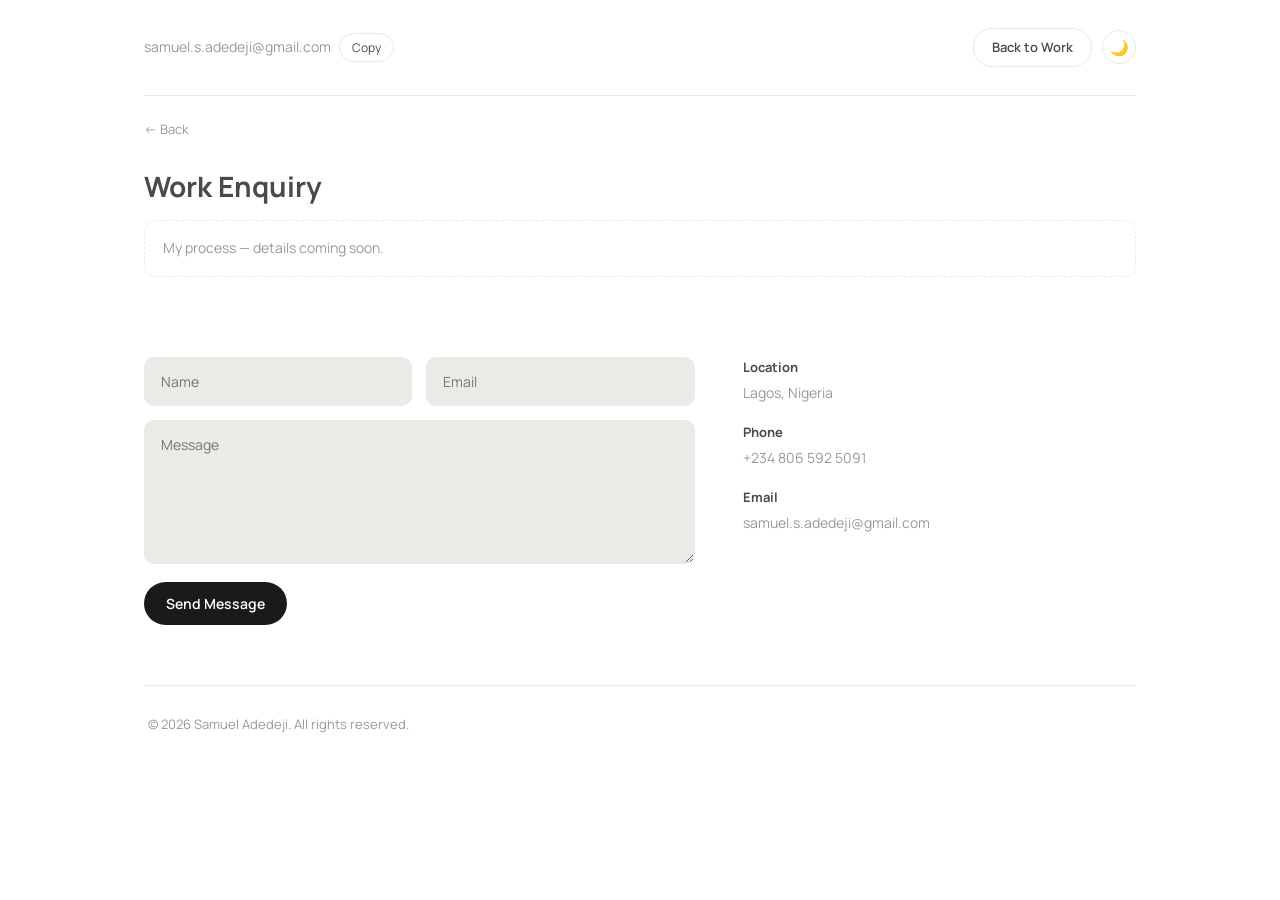
<file: enquiry.html>
<!DOCTYPE html>
<html lang="en">
<head>
<meta charset="UTF-8">
<meta name="viewport" content="width=device-width, initial-scale=1.0">
<title>Work Enquiry — Samuel Adedeji</title>
<link rel="icon" type="image/png" sizes="32x32" href="favicon-32.png">
<link rel="icon" type="image/png" sizes="16x16" href="favicon-16.png">
<link rel="apple-touch-icon" href="apple-touch-icon.png">
<link rel="shortcut icon" href="favicon.ico">
<link rel="preconnect" href="https://fonts.googleapis.com">
<link rel="preconnect" href="https://fonts.gstatic.com" crossorigin>
<link href="https://fonts.googleapis.com/css2?family=Manrope:wght@400;500;600;700;800&display=swap" rel="stylesheet">
<link rel="stylesheet" href="styles.css">
</head>
<body>

<div class="shell">

  <div class="topbar">
    <div class="email-group">
      <span id="topEmail"></span>
      <button class="copy-btn" onclick="copyEmail(this)">Copy</button>
    </div>
    <div class="topbar-right">
      <a class="enquiry-link" href="index.html">Back to Work</a>
      <button class="theme-toggle" id="themeToggle" onclick="toggleSiteTheme()" aria-label="Toggle dark mode">🌙</button>
    </div>
  </div>

  <div class="enquiry-page-header">
    <a class="back-link" href="index.html">← Back</a>
    <h1>Work Enquiry</h1>
    <p class="process-placeholder" id="processText"></p>
  </div>

  <div class="enquiry-grid">
    <form class="enquiry-form" id="enquiryForm" method="POST">
      <div class="form-row">
        <input type="text" name="name" placeholder="Name" required>
        <input type="email" name="email" placeholder="Email" required>
      </div>
      <textarea name="message" placeholder="Message" rows="6" required></textarea>
      <input type="hidden" name="_subject" value="New work enquiry from portfolio site">
      <input type="hidden" name="_captcha" value="false">
      <input type="hidden" name="_template" value="table">
      <button type="submit" class="cta-btn">Send Message</button>
    </form>
    <div class="enquiry-details" id="enquiryDetails"></div>
  </div>

  <div class="footer" id="footerContainer"></div>

</div>

<script>
  let emailAddress = 'samuel.s.adedeji@gmail.com';

  function applySiteTheme(theme) {
    document.body.classList.toggle('dark-mode', theme === 'dark');
    document.getElementById('themeToggle').textContent = theme === 'dark' ? '☀️' : '🌙';
  }
  function toggleSiteTheme() {
    const isDark = document.body.classList.contains('dark-mode');
    const next = isDark ? 'light' : 'dark';
    localStorage.setItem('site_theme', next);
    applySiteTheme(next);
  }
  applySiteTheme(localStorage.getItem('site_theme') || 'light');

  function copyEmail(btn) {
    navigator.clipboard.writeText(emailAddress).then(() => {
      const original = btn.textContent;
      btn.textContent = 'Copied';
      setTimeout(() => { btn.textContent = original; }, 1500);
    });
  }

  fetch('data.json')
    .then(res => res.json())
    .then(data => {
      const footer = data.footer || {};
      emailAddress = footer.email || emailAddress;

      document.getElementById('topEmail').textContent = emailAddress;
      document.getElementById('processText').textContent = data.enquiryProcess || 'My process — details coming soon.';
      document.getElementById('enquiryForm').setAttribute('action', `https://formsubmit.co/${emailAddress}`);

      document.getElementById('enquiryDetails').innerHTML = `
        <div><strong>Location</strong>${footer.location || ''}</div>
        <div><strong>Phone</strong>${footer.phone || ''}</div>
        <div><strong>Email</strong>${emailAddress}</div>
      `;
      document.getElementById('footerContainer').innerHTML = `<span>${footer.copyright || ''}</span>`;
    })
    .catch(() => {
      document.getElementById('topEmail').textContent = emailAddress;
      document.getElementById('processText').textContent = 'My process — details coming soon.';
      document.getElementById('enquiryForm').setAttribute('action', `https://formsubmit.co/${emailAddress}`);
    });
</script>

</body>
</html>
</file>
<file: styles.css>
:root{
  --paper:#FFFFFF;
  --text:#4B4A47;
  --muted:#9B9994;
  --line:#EAEAE7;
  --dark:#1A1A1A;
  --max:1120px;
}
body.dark-mode{
  --paper:#131211;
  --text:#F1EFEA;
  --muted:#8C8A85;
  --line:#2C2A26;
  --dark:#E8213C;
}
body.dark-mode .cta-btn{color:#F1EFEA;}
body.dark-mode .cta-btn:hover{opacity:0.88;}
body{transition:background 0.2s ease, color 0.2s ease;}
*{box-sizing:border-box;}
body{
  margin:0;
  background:var(--paper);
  color:var(--text);
  font-family:'Manrope', sans-serif;
  font-size:16px;
  line-height:1.6;
}
a{color:inherit; text-decoration:none;}
img{display:block; max-width:100%;}
button{font-family:inherit;}

.shell{max-width:var(--max); margin:0 auto; padding:0 64px;}

/* TOP BAR */
.topbar{
  display:flex;
  justify-content:space-between;
  align-items:center;
  padding:28px 0;
  font-size:14px;
  border-bottom:1px solid var(--line);
  margin-bottom:8px;
  flex-wrap:nowrap;
  gap:12px;
}
.topbar .email-group{display:flex; align-items:center; gap:8px;}
.topbar .email-group span{color:var(--muted);}
.copy-btn{
  border:1px solid var(--line);
  background:var(--paper);
  border-radius:999px;
  padding:5px 12px;
  font-size:12px;
  cursor:pointer;
  color:var(--text);
}
.copy-btn:hover{background:var(--line);}
.enquiry-link{
  display:inline-block;
  border:1px solid var(--line);
  border-radius:999px;
  padding:8px 18px;
  font-size:13px;
  font-weight:600;
  cursor:pointer;
  background:none;
  color:var(--text);
}
.enquiry-link:hover{background:var(--line);}

/* FUN INTERACTIONS */
.cta-btn, .btn-secondary{transition:transform 0.15s ease, opacity 0.15s ease;}

.hero-title .typing-cursor{
  display:inline-block;
  width:2px;
  background:var(--text);
  margin-left:2px;
  animation:blink 0.9s step-end infinite;
}
@keyframes blink{50%{opacity:0;}}

.smc-thumb, .identity-cover{
  transform-style:preserve-3d;
  perspective:600px;
  will-change:transform;
}
.smc-thumb img, .identity-cover img{transition:transform 0.1s ease;}

@media (prefers-reduced-motion: reduce){
  .cta-btn, .btn-secondary, .smc-thumb, .identity-cover{transition:none !important;}
}

/* ROTATING SA BADGE */
.sa-badge{
  position:fixed;
  bottom:28px;
  right:28px;
  width:100px;
  height:100px;
  z-index:60;
  cursor:pointer;
  color:var(--text);
  transition:transform 0.25s ease;
}
.sa-badge:hover{transform:scale(1.08);}
.sa-badge-ring{
  width:100%;
  height:100%;
  animation:sa-spin 14s linear infinite;
}
.sa-badge-ring text{fill:currentColor; font-family:'Manrope', sans-serif;}
.sa-badge-center{
  position:absolute;
  inset:0;
  display:flex;
  align-items:center;
  justify-content:center;
  font-weight:800;
  font-size:30px;
  letter-spacing:-0.03em;
}
.sa-badge-dot{color:#E8213C;}
.sa-badge-img{
  width:100%;
  height:100%;
  border-radius:50%;
  object-fit:cover;
  display:block;
  animation:sa-spin 14s linear infinite;
}
@media (prefers-reduced-motion: reduce){
  .sa-badge-img{animation:none;}
}
@keyframes sa-spin{ from{transform:rotate(0deg);} to{transform:rotate(360deg);} }
@media (prefers-reduced-motion: reduce){
  .sa-badge-ring{animation:none;}
}
@media (max-width:640px){
  .sa-badge{width:72px; height:72px; bottom:18px; right:18px;}
  .sa-badge-center{font-size:22px;}
}
.theme-toggle{
  border:1px solid var(--line);
  background:none;
  color:var(--text);
  border-radius:999px;
  width:34px;
  height:34px;
  font-size:15px;
  cursor:pointer;
  display:flex;
  align-items:center;
  justify-content:center;
  flex:0 0 auto;
}
.theme-toggle:hover{background:var(--line);}
.topbar-right{display:flex; align-items:center; gap:10px;}

/* LAYOUT */
.layout{
  display:grid;
  grid-template-columns: 250px minmax(0, 1fr);
  gap:48px;
  align-items:start;
  padding-bottom:80px;
  padding-top:36px;
}
.profile{
  position:sticky;
  top:32px;
  padding-right:32px;
}
.profile::after{
  content:"";
  position:absolute;
  top:0;
  right:0;
  bottom:0;
  width:1px;
  background:linear-gradient(to bottom, transparent, var(--line) 15%, var(--line) 85%, transparent);
}
.avatar{
  width:88px;
  height:88px;
  border-radius:50%;
  background:var(--line);
  display:flex;
  align-items:center;
  justify-content:center;
  font-size:12px;
  cursor:pointer;
  color:var(--muted);
  overflow:hidden;
  margin-bottom:20px;
  border:1px solid var(--line);
}
.avatar img{width:100%; height:100%; object-fit:cover; filter:grayscale(100%);}
.profile h1{font-size:19px; font-weight:700; margin:0 0 6px; color:var(--text);}
.profile .role{font-size:14px; color:var(--muted); margin:0 0 22px;}
.bio-quote{font-size:14.5px; font-weight:700; color:var(--text); line-height:1.5; margin:0 0 20px;}
.bio-body{font-size:13.5px; color:var(--muted); line-height:1.65; margin:0 0 16px;}
.social-row{display:flex; gap:14px; margin-top:22px;}
.social-row a{color:var(--muted); display:flex; align-items:center; justify-content:center;}
.social-row a:hover{color:var(--text);}
.social-row svg{width:15px; height:15px;}

.content{display:flex; flex-direction:column; gap:64px; min-width:0;}

/* SECTIONS (no box styling — plain, on the white page) */
.section{padding:0;}

/* HERO */
.hero-section{text-align:left; padding:20px 0 8px;}
.hero-title{
  font-family:'Playfair Display', Georgia, serif;
  font-weight:400;
  font-size:clamp(34px, 5vw, 54px);
  line-height:1.15;
  margin:0 0 20px;
  color:var(--text);
}
.hero-sub{
  font-size:19px;
  color:var(--muted);
  max-width:44ch;
  margin:0 0 32px;
  line-height:1.55;
}
.cta-btn{
  display:inline-flex;
  align-items:center;
  gap:8px;
  background:var(--dark);
  color:var(--paper);
  border:none;
  border-radius:999px;
  padding:12px 22px;
  font-size:14px;
  font-weight:600;
  cursor:pointer;
}
.cta-btn:hover{opacity:0.85;}

/* LOGO STRIP — auto-scrolling marquee */
.logos-row{
  padding:28px 0;
  border-top:1px solid var(--line);
  border-bottom:1px solid var(--line);
  overflow:hidden;
  -webkit-mask-image:linear-gradient(to right, transparent, #000 8%, #000 92%, transparent);
  mask-image:linear-gradient(to right, transparent, #000 8%, #000 92%, transparent);
}
.logos-track{
  display:flex;
  align-items:center;
  gap:56px;
  width:max-content;
  animation:scroll-logos 22s linear infinite;
}
.logos-row:hover .logos-track{animation-play-state:paused;}
@keyframes scroll-logos{
  from{transform:translateX(0);}
  to{transform:translateX(-50%);}
}
.logo-box{
  flex:0 0 auto;
  width:110px;
  height:30px;
  background:var(--line);
  border-radius:6px;
  opacity:0.7;
}
.logo-box.logo-img{
  width:auto;
  max-width:140px;
  height:32px;
  background:none;
  border-radius:0;
  opacity:0.8;
  object-fit:contain;
  filter:grayscale(100%);
}
@media (prefers-reduced-motion: reduce){
  .logos-track{animation:none;}
}

/* WORK */
.work-section h2{font-size:15px; font-weight:700; margin:0 0 8px; color:var(--text);}
.work-subheading{
  font-size:14px;
  font-weight:700;
  color:var(--text);
  margin:40px 0 24px;
  padding-top:32px;
  border-top:1px solid var(--line);
}
.work-subheading:first-of-type{border-top:none; padding-top:0; margin-top:24px;}

.brand-block{margin-bottom:36px;}
.brand-block h4{font-size:14.5px; font-weight:700; color:var(--text); margin:0 0 14px;}
.brand-header-text{font-size:13.5px; font-weight:700; color:var(--text); margin:-8px 0 4px;}
.brand-desc-text{font-size:13px; color:var(--muted); margin:0 0 14px; max-width:60ch;}

.smc-grid{
  display:grid;
  grid-template-columns:repeat(2, minmax(0, 240px));
  gap:20px;
}
.smc-thumb,
.identity-cover{
  aspect-ratio:4/5;
  background:var(--paper);
  border-radius:14px;
  display:flex;
  align-items:center;
  justify-content:center;
  text-align:center;
  font-size:12px;
  color:var(--muted);
  overflow:hidden;
  cursor:pointer;
  transition:transform 0.2s ease;
}
.smc-thumb:hover,
.identity-cover:hover{transform:scale(1.015);}
.smc-thumb img, .smc-thumb video,
.identity-cover img, .identity-cover video{width:100%; height:100%; object-fit:cover; display:block;}
.identity-cover{max-width:280px;}
.editorial-cover img{filter:grayscale(100%); transition:filter 0.3s ease;}
.editorial-cover:hover img{filter:grayscale(0%);}
.media-placeholder{
  font-size:12px;
  color:var(--muted);
  width:100%;
  height:100%;
  display:flex;
  align-items:center;
  justify-content:center;
  border:1px dashed var(--line);
  border-radius:14px;
}

/* CONTACT */
.contact-section{text-align:center; padding:40px 0 8px; border-top:1px solid var(--line);}
.contact-section h2{
  font-size:clamp(22px, 3vw, 30px);
  font-weight:700;
  margin:0 0 26px;
  color:var(--text);
}
.contact-actions{display:flex; gap:12px; justify-content:center; flex-wrap:wrap;}
.btn-secondary{
  display:inline-flex;
  align-items:center;
  gap:8px;
  background:transparent;
  color:var(--text);
  border:1px solid var(--line);
  border-radius:999px;
  padding:12px 22px;
  font-size:14px;
  font-weight:600;
  cursor:pointer;
}
.btn-secondary:hover{background:var(--line);}

/* ENQUIRY PAGE */
.enquiry-page-header{padding:12px 0 40px;}
.enquiry-page-header h1{font-size:28px; font-weight:700; margin:0 0 12px; color:var(--text);}
.back-link{font-size:13px; color:var(--muted); display:inline-block; margin-bottom:24px;}
.back-link:hover{color:var(--text);}
.process-placeholder{
  font-size:14px;
  color:var(--muted);
  border:1px dashed var(--line);
  border-radius:12px;
  padding:16px 18px;
  margin:0 0 40px;
}
.enquiry-grid{
  display:grid;
  grid-template-columns:1.4fr 1fr;
  gap:48px;
  padding-bottom:60px;
}
.enquiry-form{display:flex; flex-direction:column; gap:14px;}
.form-row{display:flex; gap:14px;}
.enquiry-form input,
.enquiry-form textarea{
  background:var(--line);
  border:1px solid var(--line);
  border-radius:10px;
  padding:14px 16px;
  font-family:inherit;
  font-size:14px;
  color:var(--text);
  width:100%;
  resize:vertical;
}
.enquiry-form input:focus,
.enquiry-form textarea:focus{
  outline:none;
  border-color:var(--muted);
}
.enquiry-form button{align-self:flex-start; margin-top:4px;}
.enquiry-details{font-size:14px; color:var(--muted);}
.enquiry-details div{margin-bottom:18px;}
.enquiry-details strong{display:block; color:var(--text); font-size:13px; margin-bottom:4px; font-weight:700;}

/* FOOTER */
.footer{
  padding:28px 4px 40px;
  font-size:13px;
  color:var(--muted);
  border-top:1px solid var(--line);
  display:flex;
  justify-content:space-between;
  align-items:center;
}
.admin-link{color:var(--line); font-size:12px;}
.admin-link:hover{color:var(--muted);}

/* PHOTO LIGHTBOX */
.photo-lightbox{
  display:none;
  position:fixed;
  inset:0;
  background:rgba(10,10,10,0.94);
  z-index:110;
  align-items:center;
  justify-content:center;
  padding:32px;
  cursor:zoom-out;
}
.photo-lightbox.active{display:flex;}
.photo-lightbox img{
  max-width:90vw;
  max-height:90vh;
  border-radius:12px;
  filter:grayscale(100%);
  box-shadow:0 20px 50px rgba(0,0,0,0.4);
}
.viewer{
  display:none;
  position:fixed;
  inset:0;
  background:rgba(10,10,10,0.96);
  z-index:100;
  padding:24px 16px;
  overflow-y:auto;
}
.viewer.active{display:block;}
.viewer-inner{
  max-width:680px;
  margin:0 auto;
  padding-bottom:60px;
}
.viewer-title{
  color:var(--paper);
  font-size:15px;
  font-weight:700;
  margin:12px 0 20px;
  text-align:center;
}
.viewer-item{
  border-radius:14px;
  overflow:hidden;
  background:#232323;
  margin-bottom:16px;
}
.viewer-item img, .viewer-item video{width:100%; display:block;}
.viewer-item .media-placeholder{
  aspect-ratio:4/5;
  display:flex;
  align-items:center;
  justify-content:center;
  color:#8A8A8A;
}
.viewer-desc-heading{
  color:var(--paper);
  font-size:15px;
  font-weight:700;
  padding:4px 4px 6px;
}
.viewer-desc{
  color:#C7C5BE;
  font-size:14px;
  line-height:1.6;
  padding:4px 4px 24px;
}
.viewer-close{
  position:fixed;
  top:20px;
  right:24px;
  background:none;
  border:none;
  color:var(--paper);
  font-size:28px;
  cursor:pointer;
  line-height:1;
  z-index:101;
}

/* FLIPBOOK VIEWER (Editorial) */
.flip-viewer{
  display:none;
  position:fixed;
  inset:0;
  background:rgba(10,10,10,0.96);
  z-index:100;
  flex-direction:column;
  align-items:center;
  justify-content:center;
  padding:24px 16px;
}
.flip-viewer.active{display:flex;}
.flip-viewer .viewer-title{margin:0 0 6px;}
.flip-caption{color:#B9B6AE; font-size:13px; text-align:center; max-width:420px; margin:0 0 20px; line-height:1.5;}

.flipbook{
  position:relative;
  display:flex;
  width:min(90vw, 420px);
  aspect-ratio:4/5;
  perspective:1800px;
}
.book-page-left{
  display:none; /* shown only on desktop, via media query below */
  position:relative;
  flex:1;
  background:#2A2A2A;
  border-radius:12px 0 0 12px;
  overflow:hidden;
  box-shadow:6px 0 16px rgba(0,0,0,0.3);
}
.book-page-right{
  position:relative;
  flex:1;
}
.flip-layer{
  position:absolute;
  inset:0;
  background:#232323;
  border-radius:0 12px 12px 0;
  overflow:hidden;
}
#flipBottom{z-index:1;}
#flipTop{
  z-index:2;
  transform-origin:left center;
  backface-visibility:hidden;
  box-shadow:-8px 0 20px rgba(0,0,0,0.4);
  position:relative;
}
#flipTop::after{
  content:"";
  position:absolute;
  inset:0;
  background:linear-gradient(to right, rgba(0,0,0,0.45), transparent 45%);
  opacity:0;
  pointer-events:none;
}
#flipTop.flip-next-anim{ animation:flip-next 0.65s cubic-bezier(.45,.05,.35,1) forwards; }
#flipTop.flip-prev-anim{ animation:flip-prev 0.65s cubic-bezier(.45,.05,.35,1) forwards; }
#flipTop.flip-next-anim::after{ animation:flip-shade 0.65s ease forwards; }
#flipTop.flip-prev-anim::after{ animation:flip-shade 0.65s ease forwards; }
@keyframes flip-next{
  0%{ transform:rotateY(0deg) scaleX(1); }
  48%{ transform:rotateY(-88deg) scaleX(0.9); }
  100%{ transform:rotateY(-180deg) scaleX(1); }
}
@keyframes flip-prev{
  0%{ transform:rotateY(-180deg) scaleX(1); }
  52%{ transform:rotateY(-92deg) scaleX(0.9); }
  100%{ transform:rotateY(0deg) scaleX(1); }
}
@keyframes flip-shade{
  0%{ opacity:0; }
  45%{ opacity:0.5; }
  55%{ opacity:0.5; }
  100%{ opacity:0; }
}
@media (prefers-reduced-motion: reduce){
  #flipTop.flip-next-anim, #flipTop.flip-prev-anim{ animation:none; }
}
.flip-media{width:100%; height:100%;}
.flip-media img, .flip-media video{width:100%; height:100%; object-fit:cover; display:block;}
.flip-controls{
  display:flex;
  align-items:center;
  gap:20px;
  margin-top:24px;
}
.flip-counter{color:#B9B6AE; font-size:13px; min-width:44px; text-align:center;}

@media (min-width:760px){
  .flipbook{
    width:min(80vw, 760px);
    aspect-ratio:8/5;
  }
  .book-page-left{display:block;}
}
.flip-viewer.covered .book-page-left{display:none !important;}
.flip-viewer.covered .flipbook{width:min(90vw, 420px) !important; aspect-ratio:4/5 !important;}

.lb-btn{
  background:rgba(255,255,255,0.08);
  color:var(--paper);
  border:1px solid rgba(255,255,255,0.2);
  border-radius:999px;
  width:40px;
  height:40px;
  font-size:16px;
  cursor:pointer;
  display:flex;
  align-items:center;
  justify-content:center;
}
.lb-btn:hover{background:rgba(255,255,255,0.18);}

@media (max-width:860px){
  .shell{padding:0 32px;}
  .topbar{padding:16px 0; gap:8px;}
  .topbar .email-group{font-size:11.5px; gap:6px;}
  .topbar .email-group span{white-space:nowrap; overflow:hidden; text-overflow:ellipsis; max-width:150px;}
  .copy-btn{padding:4px 9px; font-size:11px;}
  .enquiry-link{padding:6px 13px; font-size:12px; white-space:nowrap;}

  .layout{grid-template-columns:1fr; gap:32px; padding-top:24px;}
  .profile{position:static; border-right:none; border-bottom:1px solid var(--line); padding-right:0; padding-bottom:28px; text-align:center;}
  .avatar{width:72px; height:72px; margin-left:auto; margin-right:auto;}
  .social-row{justify-content:center;}
  .smc-grid{grid-template-columns:repeat(2, 1fr);}
  .enquiry-grid{grid-template-columns:1fr;}
  .form-row{flex-direction:column;}
}
@media (max-width:480px){
  .smc-grid{grid-template-columns:1fr;}
}
</file>
